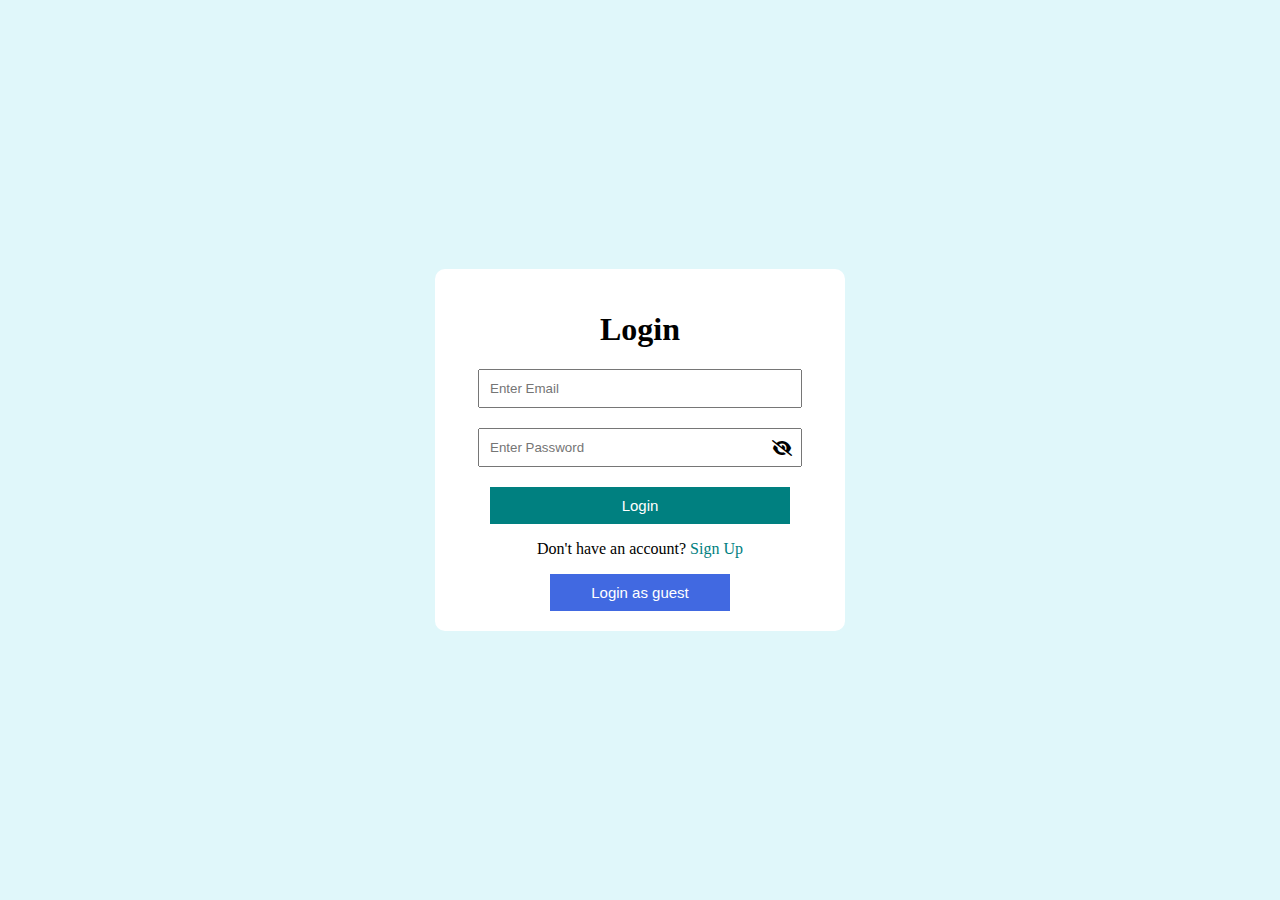
<file: LOGIN/login.html>
<!DOCTYPE html>
<html lang="en">

<head>
    <meta charset="UTF-8">
    <meta name="viewport" content="width=device-width, initial-scale=1.0">
    <title>Document</title>
    <link rel="stylesheet" href="https://cdnjs.cloudflare.com/ajax/libs/font-awesome/6.6.0/css/all.min.css">
    <link rel="stylesheet" href="login.css">
</head>

<body>
    <div class="loginDiv">
        <form action="" method="post" id="login">
            <h1>Login</h1>
            <p id="error"></p>
            <input type="email" id="email" placeholder="Enter Email" required>
            <input type="password" id="password" placeholder="Enter Password" required>
            <i class="fa-solid fa-eye-slash" id="icon"></i>
            <button>Login</button>
            <p>Don't have an account?<a href="../SIGNUP/signup.html"> Sign Up</a></p>
            <button id="guestbtn">Login as guest</button>
        </form>
    </div>

    <script src="login.js"></script>
    
</body>
</html>
</file>
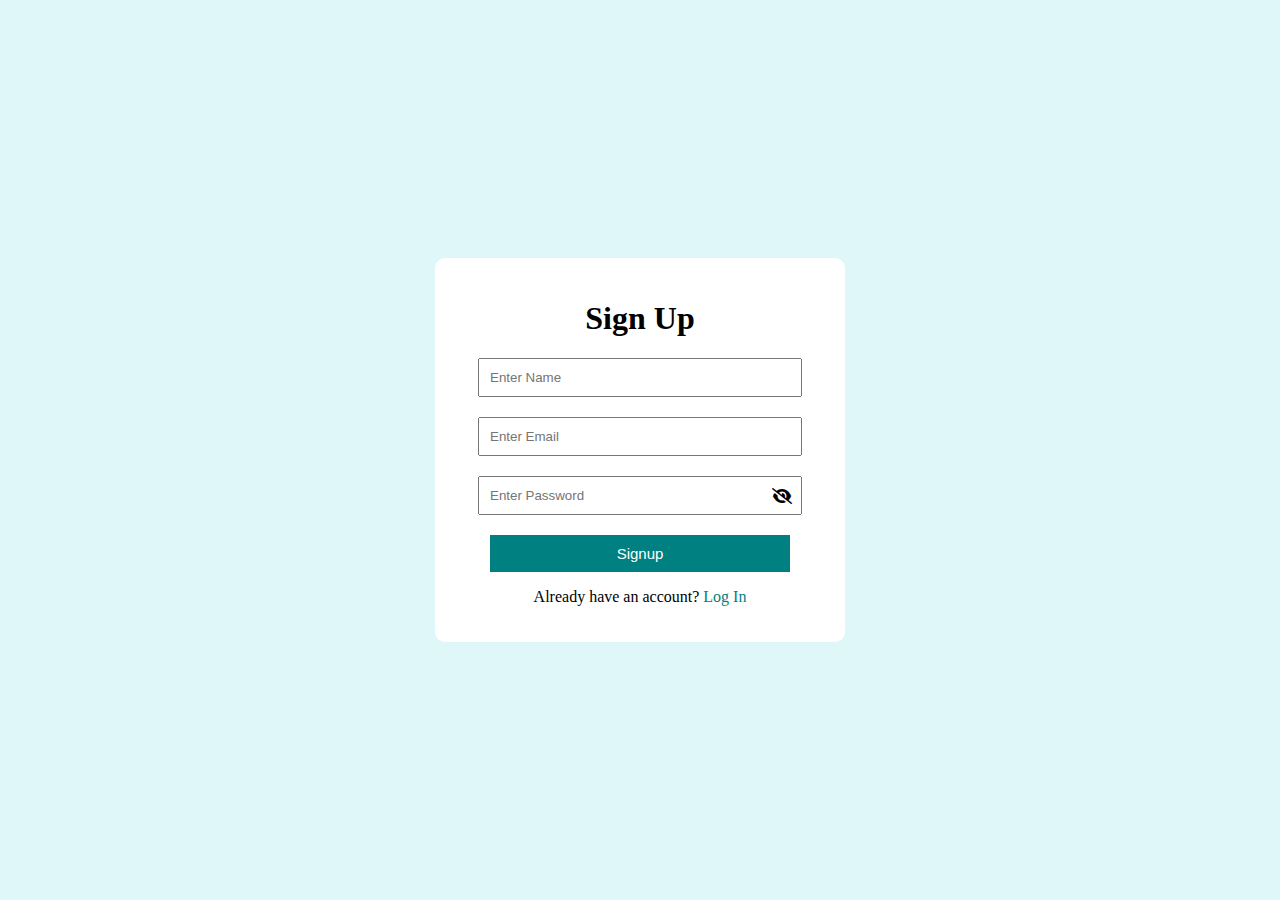
<file: SIGNUP/signup.html>
<!DOCTYPE html>
<html lang="en">

<head>
    <meta charset="UTF-8">
    <meta name="viewport" content="width=device-width, initial-scale=1.0">
    <title>Document</title>
    <link rel="stylesheet" href="https://cdnjs.cloudflare.com/ajax/libs/font-awesome/6.6.0/css/all.min.css">
    <link rel="stylesheet" href="signup.css">
</head>

<body>
    <div class="signupDiv">
        <form action="" method="post" id="signup">
            <h1>Sign Up</h1>
            <p id="error"></p>
            <input type="text" name="" id="name" required placeholder="Enter Name ">
            <input type="email" name="" id="email" required placeholder="Enter Email">
            <input type="password" name="" id="password" required placeholder="Enter Password">
            <i class="fa-solid fa-eye-slash" id="icon"></i>
            <button type="submit">Signup</button>
            <p>Already have an account?<a href="../LOGIN/login.html"> Log In</a></p>
        </form>
    </div>
    <script src="signup.js"></script>
</body>

</html>
</file>
<file: LOGIN/login.css>
body {
    margin: 0;
    padding: 0;
    box-sizing: border-box;
    background-color: rgb(224, 247, 250);
}

.loginDiv {
    display: flex;
    justify-content: center;
    align-items: center;
    height: 100vh;
}

#login {
    background-color: white;
    padding: 20px 30px;
    border-radius: 10px;
    width: 350px;
    text-align: center;
}

input {
    padding: 10px;
    width: 300px;
    margin-bottom: 20px;
    position: relative;
}

#icon {
    position: absolute;
    margin-top: 12px;
    margin-left: -30px;
}

button {
    padding: 10px;
    font-size: 15px;
    border: none;
    background-color: teal;
    color: white;
    width: 300px;
}

#guestbtn{
    padding: 10px;
    font-size: 15px;
    border: none;
    background-color:royalblue;
    color: white;
    width: 180px;
}

a {
    text-decoration: none;
    color: teal;
}

#error {
    color: lightcoral;
}

@media (max-width:424px){
    #login{
       width: 250px;
    }
    input{
        width: 200px;
    }
    button{
        width: 200px;
    }
}
@media (min-width:425px) and (max-width:767px){
    #login{
        width: 300px;
     }
     input{
         width: 250px;
     }
     button{
         width: 250px;
     }
}
@media (min-width:768px) and (max-width:1023px){
    #login{
        width: 320px;
     }
     input{
         width: 270px;
     }
     button{
         width: 270px;
     }
}
@media (min-width:1024px) and (max-width:1439px){
    #login{
        width: 350px;
     }
     input{
         width: 300px;
     }
     button{
         width: 300px;
     }
}
@media (min-width:1440px){
    #login{
        width: 500px;
     }
     input{
         width: 450px;
     }
     button{
         width: 450px;
     }
    
}
</file>
<file: SIGNUP/signup.css>
body {
    margin: 0;
    padding: 0;
    box-sizing: border-box;
    background-color: rgb(224, 247, 250);
}

.signupDiv {
    display: flex;
    justify-content: center;
    align-items: center;
    height: 100vh;
}

#signup {
    background-color: white;
    padding: 20px 30px;
    border-radius: 10px;
    width: 350px;
    text-align: center;
}

input {
    padding: 10px;
    width: 300px;
    margin-bottom: 20px;
    position: relative;
}

#icon {
    position: absolute;
    margin-top: 12px;
    margin-left: -30px;
}

button {
    padding: 10px;
    font-size: 15px;
    border: none;
    background-color: teal;
    color: white;
    width: 300px;
}

a {
    text-decoration: none;
    color: teal;
}

#error {
    color: lightcoral;
}

@media (max-width:424px){
    #signup{
       width: 250px;
    }
    input{
        width: 200px;
    }
    button{
        width: 200px;
    }
}
@media (min-width:425px) and (max-width:767px){
    #signup{
        width: 300px;
     }
     input{
         width: 250px;
     }
     button{
         width: 250px;
     }
}
@media (min-width:768px) and (max-width:1023px){
    #signup{
        width: 320px;
     }
     input{
         width: 270px;
     }
     button{
         width: 270px;
     }
}
@media (min-width:1024px) and (max-width:1439px){
    #signup{
        width: 350px;
     }
     input{
         width: 300px;
     }
     button{
         width: 300px;
     }
}
@media (min-width:1440px){
    #signup{
        width: 500px;
     }
     input{
         width: 450px;
     }
     button{
         width: 450px;
     }
    
}
</file>
